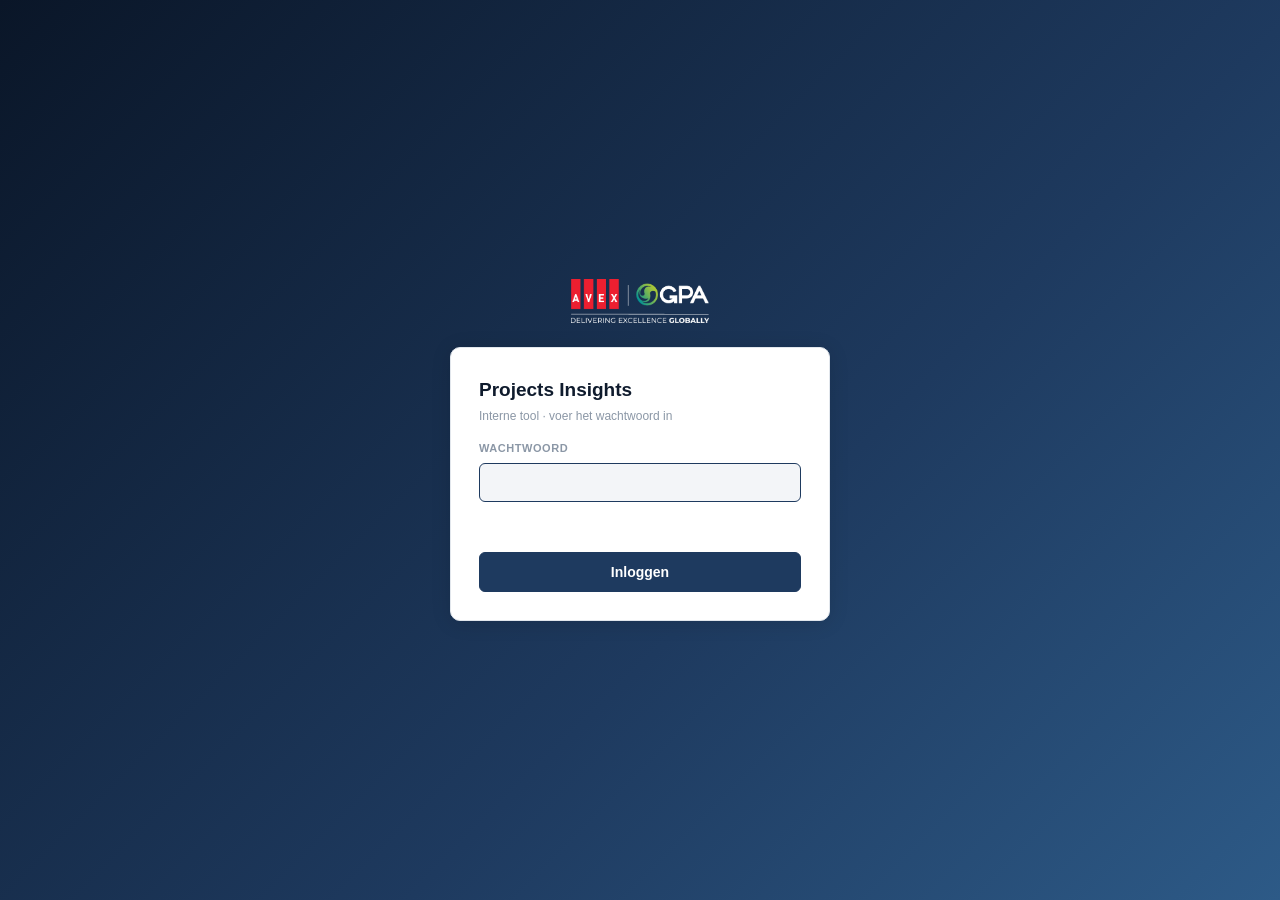
<file: app/static/login.html>
<!doctype html>
<html lang="nl">
<head>
  <meta charset="utf-8">
  <meta name="viewport" content="width=device-width, initial-scale=1">
  <title>Projects Insights — inloggen</title>
  <link rel="stylesheet" href="stylesheet/avex-core.css">
  <link rel="stylesheet" href="app.css">
</head>
<body class="pi-login-pagina">

<img class="pi-login-logo" src="stylesheet/images/AVEX_LOGO_WIT.png" alt="AVEX">

<form class="pi-login-kaart" method="post" action="login">
  <div class="pi-login-kop">
    <div class="pi-login-titel">Projects Insights</div>
    <div class="pi-login-sub">Interne tool · voer het wachtwoord in</div>
  </div>

  <label class="pi-login-veld">
    <span>Wachtwoord</span>
    <input type="password" name="wachtwoord" autocomplete="current-password" required autofocus>
  </label>

  <div class="pi-login-fout" id="fout" role="alert"></div>
  <button class="pi-login-knop" type="submit">Inloggen</button>
</form>

<script>
  const meldingen = {
    'onjuist': 'Dat wachtwoord klopt niet.',
    'niet-ingesteld': 'Er is nog geen wachtwoord ingesteld. Meld dit bij de eigenaar.',
  };
  const fout = new URLSearchParams(location.search).get('fout');
  if (fout) document.getElementById('fout').textContent = meldingen[fout] || 'Inloggen mislukt.';
</script>
</body>
</html>
</file>
<file: app/static/stylesheet/avex-core.css>
/* ═══════════════════════════════════════════════════════════
   AVEX OTA — Core Stylesheet
   Versie 1.0 · Mei 2026
   ═══════════════════════════════════════════════════════════
   Gedeelde design-tokens en component-stijlen voor alle
   AVEX OTA-projecten. Refereer deze stylesheet in elk
   nieuw project zodat de huisstijl consistent blijft.

   Gebruik:
     <link rel="stylesheet" href="avex-core.css">

   Overschrijf per project alleen wat afwijkt via een eigen
   project-specifieke stylesheet of <style> blok ná deze link.
   ═══════════════════════════════════════════════════════════ */


/* ──────────────────────────────────────────────────────────
   1. DESIGN TOKENS (CSS Custom Properties)
   ────────────────────────────────────────────────────────── */
:root {
  /* ── Achtergronden & oppervlakken ── */
  --avx-bg:              #eef2f6;
  --avx-surface:         #ffffff;
  --avx-surface-2:       #f3f5f8;

  /* ── Randen ── */
  --avx-border:          #e1e6ec;
  --avx-border-strong:   #d2d9e1;

  /* ── Tekst ── */
  --avx-text:            #0f1b2d;
  --avx-text-dim:        #5b6b7d;
  --avx-text-muted:      #8b97a6;

  /* ── Header gradient ── */
  --avx-header-from:     #0a1628;
  --avx-header-to:       #1e3a5f;

  /* ── Accent (primaire merkkleur) ── */
  --avx-accent:          #1e3a5f;
  --avx-accent-light:    #2d5a87;
  --avx-accent-bg:       #e8eef4;
  --avx-accent-text:     #7eb8ff;

  /* ── Semantische kleuren ── */
  --avx-green:           #22a06b;
  --avx-green-soft:      #dcf1e6;
  --avx-green-text:      #145c3d;

  --avx-amber:           #c98411;
  --avx-amber-soft:      #fdecc8;
  --avx-amber-text:      #7a4f08;

  --avx-orange:          #d6661f;
  --avx-orange-soft:     #fde3d0;
  --avx-orange-text:     #7a3b13;

  --avx-red:             #c0362c;
  --avx-red-soft:        #f8dcd8;
  --avx-red-text:        #7a1e18;

  --avx-blue:            #1d5a8a;
  --avx-blue-soft:       #d9e7f2;
  --avx-blue-text:       #103b5c;

  --avx-teal:            #0d8a80;
  --avx-teal-soft:       #cff1ed;
  --avx-teal-text:       #0b4a45;

  --avx-gray:            #7d8a99;
  --avx-gray-soft:       #e5e9ef;
  --avx-gray-dark:       #4a5563;

  /* ── Typografie ── */
  --avx-font:            -apple-system, BlinkMacSystemFont, "Segoe UI", Roboto, "Helvetica Neue", Arial, sans-serif;
  --avx-font-mono:       "Consolas", "Fira Code", monospace;

  /* ── Afmetingen ── */
  --avx-radius:          10px;
  --avx-radius-sm:       6px;
  --avx-radius-pill:     999px;
  --avx-container-max:   1240px;
  --avx-shadow:          0 1px 4px rgba(15, 27, 45, 0.06);
  --avx-shadow-lg:       0 2px 20px rgba(0, 0, 0, 0.12);
}


/* ──────────────────────────────────────────────────────────
   2. RESET & BASIS
   ────────────────────────────────────────────────────────── */
*, *::before, *::after {
  box-sizing: border-box;
  margin: 0;
  padding: 0;
}

html, body {
  background: var(--avx-bg);
  color: var(--avx-text);
  font-family: var(--avx-font);
  font-size: 14px;
  line-height: 1.45;
  -webkit-font-smoothing: antialiased;
  -moz-osx-font-smoothing: grayscale;
  min-height: 100vh;
}


/* ──────────────────────────────────────────────────────────
   3. LAYOUT
   ────────────────────────────────────────────────────────── */
.avx-container {
  max-width: var(--avx-container-max);
  margin: 0 auto;
  padding: 20px 16px;
}


/* ──────────────────────────────────────────────────────────
   4. HEADER
   ────────────────────────────────────────────────────────── */
.avx-header {
  background: linear-gradient(135deg, var(--avx-header-from) 0%, var(--avx-header-to) 60%, var(--avx-accent-light) 100%);
  color: #fff;
  padding: 18px 32px;
  position: sticky;
  top: 0;
  z-index: 100;
  box-shadow: 0 2px 20px rgba(0, 0, 0, 0.3);
  display: flex;
  align-items: center;
  gap: 20px;
}

.avx-header-logo {
  height: 40px;
  flex-shrink: 0;
}

.avx-header-divider {
  width: 1px;
  height: 32px;
  background: rgba(255, 255, 255, 0.2);
  flex-shrink: 0;
}

.avx-header-text {
  flex: 1;
  min-width: 0;
}

.avx-header-eyebrow {
  font-size: 11px;
  text-transform: uppercase;
  letter-spacing: 0.15em;
  opacity: 0.6;
  font-weight: 500;
  margin-bottom: 2px;
}

.avx-header-title {
  font-size: 24px;
  font-weight: 800;
  letter-spacing: -0.02em;
}

.avx-header-subtitle {
  font-size: 13px;
  opacity: 0.7;
  margin-top: 3px;
}

.avx-header-subtitle b,
.avx-header-subtitle strong {
  opacity: 1;
  color: var(--avx-accent-text);
}

.avx-header-actions {
  margin-left: auto;
  display: flex;
  align-items: center;
  gap: 10px;
  flex-shrink: 0;
}


/* ──────────────────────────────────────────────────────────
   5. STATUS INDICATOR (header rechts)
   ────────────────────────────────────────────────────────── */
.avx-status-line {
  display: flex;
  align-items: center;
  gap: 8px;
  font-size: 12px;
  background: rgba(255, 255, 255, 0.14);
  padding: 6px 12px;
  border-radius: var(--avx-radius-pill);
  backdrop-filter: blur(2px);
  color: #fff;
}

.avx-dot {
  width: 8px;
  height: 8px;
  border-radius: 50%;
  background: #4ade80;
  flex-shrink: 0;
}
.avx-dot.err      { background: #fca5a5; }
.avx-dot.loading  { background: #fcd34d; animation: avx-pulse 1s infinite; }
@keyframes avx-pulse {
  0%, 100% { opacity: 1; }
  50%      { opacity: 0.35; }
}


/* ──────────────────────────────────────────────────────────
   6. HEADER BUTTON (bijv. "Advanced", "Debug")
   ────────────────────────────────────────────────────────── */
.avx-header-btn {
  display: inline-flex;
  align-items: center;
  gap: 6px;
  background: rgba(255, 255, 255, 0.14);
  color: rgba(255, 255, 255, 0.8);
  border: 1px solid rgba(255, 255, 255, 0.25);
  padding: 6px 14px;
  border-radius: var(--avx-radius-pill);
  font-family: var(--avx-font);
  font-size: 12px;
  cursor: pointer;
  transition: background 0.15s, color 0.15s;
}
.avx-header-btn:hover {
  background: rgba(255, 255, 255, 0.22);
  color: #fff;
}
.avx-header-btn[aria-pressed="true"],
.avx-header-btn.active {
  background: #fff;
  color: var(--avx-accent);
  border-color: #fff;
  font-weight: 600;
}


/* ──────────────────────────────────────────────────────────
   7. PANEL (witte kaart, bijv. filter-paneel / KPI-blok)
   ────────────────────────────────────────────────────────── */
.avx-panel {
  background: var(--avx-surface);
  border: 1px solid var(--avx-border);
  border-radius: var(--avx-radius);
  padding: 18px 22px;
  margin-bottom: 18px;
  box-shadow: var(--avx-shadow);
}

.avx-panel-row {
  display: grid;
  grid-template-columns: 120px 1fr;
  gap: 14px 18px;
  align-items: center;
}
.avx-panel-row + .avx-panel-row {
  margin-top: 10px;
}


/* ──────────────────────────────────────────────────────────
   8. LABEL (filterlabel, panellabel)
   ────────────────────────────────────────────────────────── */
.avx-label {
  font-size: 11px;
  font-weight: 700;
  text-transform: uppercase;
  letter-spacing: 0.1em;
  color: var(--avx-text-muted);
}


/* ──────────────────────────────────────────────────────────
   9. PILLS
   Ronde badges met optioneel een telling.
   Kleur-varianten: .green .amber .orange .red .blue .teal .gray .slate
   ────────────────────────────────────────────────────────── */
.avx-pill-group {
  display: flex;
  flex-wrap: wrap;
  gap: 8px;
}

.avx-pill {
  display: inline-flex;
  align-items: center;
  gap: 6px;
  background: var(--avx-surface-2);
  border: 1px solid var(--avx-border);
  color: var(--avx-text);
  padding: 6px 12px;
  border-radius: var(--avx-radius-pill);
  font-size: 13px;
  font-weight: 500;
  font-family: var(--avx-font);
  cursor: pointer;
  transition: transform 0.08s, box-shadow 0.15s;
}
.avx-pill:hover {
  transform: translateY(-1px);
  box-shadow: 0 2px 6px rgba(15, 27, 45, 0.08);
}
.avx-pill:focus-visible {
  outline: 2px solid var(--avx-accent);
  outline-offset: 2px;
}
.avx-pill.non-interactive {
  cursor: default;
}
.avx-pill.non-interactive:hover {
  transform: none;
  box-shadow: none;
}
.avx-pill .num {
  color: var(--avx-text-muted);
  font-weight: 500;
  font-size: 12px;
}

/* Kleur-varianten */
.avx-pill.green  { background: var(--avx-green-soft);  border-color: var(--avx-green);        color: var(--avx-green-text); }
.avx-pill.amber  { background: var(--avx-amber-soft);  border-color: var(--avx-amber);        color: var(--avx-amber-text); }
.avx-pill.orange { background: var(--avx-orange-soft); border-color: var(--avx-orange);       color: var(--avx-orange-text); }
.avx-pill.red    { background: var(--avx-red-soft);    border-color: var(--avx-red);          color: var(--avx-red-text); }
.avx-pill.blue   { background: var(--avx-blue-soft);   border-color: var(--avx-blue);         color: var(--avx-blue-text); }
.avx-pill.teal   { background: var(--avx-teal-soft);   border-color: var(--avx-teal);         color: var(--avx-teal-text); }
.avx-pill.gray   { background: var(--avx-gray-soft);   border-color: var(--avx-border-strong); color: var(--avx-text-dim); }
.avx-pill.slate  { background: #dde3ea;                border-color: var(--avx-gray-dark);    color: var(--avx-gray-dark); }

/* Actieve / geselecteerde staat */
.avx-pill[aria-pressed="true"],
.avx-pill.active {
  box-shadow: 0 0 0 2px var(--avx-accent) inset, 0 2px 4px rgba(15, 27, 45, 0.1);
  font-weight: 700;
}
.avx-pill.green[aria-pressed="true"],  .avx-pill.green.active  { box-shadow: 0 0 0 2px var(--avx-green) inset; }
.avx-pill.amber[aria-pressed="true"],  .avx-pill.amber.active  { box-shadow: 0 0 0 2px var(--avx-amber) inset; }
.avx-pill.orange[aria-pressed="true"], .avx-pill.orange.active { box-shadow: 0 0 0 2px var(--avx-orange) inset; }
.avx-pill.red[aria-pressed="true"],    .avx-pill.red.active    { box-shadow: 0 0 0 2px var(--avx-red) inset; }
.avx-pill.blue[aria-pressed="true"],   .avx-pill.blue.active   { box-shadow: 0 0 0 2px var(--avx-blue) inset; }
.avx-pill.teal[aria-pressed="true"],   .avx-pill.teal.active   { box-shadow: 0 0 0 2px var(--avx-teal) inset; }
.avx-pill.gray[aria-pressed="true"],   .avx-pill.gray.active   { box-shadow: 0 0 0 2px var(--avx-gray) inset; }
.avx-pill.slate[aria-pressed="true"],  .avx-pill.slate.active  { box-shadow: 0 0 0 2px var(--avx-gray-dark) inset; }


/* ──────────────────────────────────────────────────────────
   10. BUTTONS
   Massieve knoppen voor filters, acties, etc.
   ────────────────────────────────────────────────────────── */
.avx-btn {
  padding: 7px 14px;
  border: 2px solid transparent;
  border-radius: 8px;
  cursor: pointer;
  font-size: 12.5px;
  font-weight: 600;
  transition: all 0.12s;
  background: var(--avx-accent-bg);
  color: var(--avx-accent);
  font-family: var(--avx-font);
}
.avx-btn:hover {
  background: #d0dcea;
}
.avx-btn.active {
  background: var(--avx-accent);
  color: #fff;
  border-color: var(--avx-accent);
}
.avx-btn.dead {
  opacity: 0.35;
  cursor: default;
  background: #f0f0f0;
  color: #aaa;
}
.avx-btn .ct {
  font-size: 10px;
  opacity: 0.6;
  margin-left: 3px;
}


/* ──────────────────────────────────────────────────────────
   11. SECTION (groep met header, bijv. "Aan het laden")
   ────────────────────────────────────────────────────────── */
.avx-section {
  background: var(--avx-surface);
  border: 1px solid var(--avx-border);
  border-radius: var(--avx-radius);
  margin-bottom: 16px;
  box-shadow: var(--avx-shadow);
  overflow: hidden;
}
.avx-section.hidden { display: none; }

.avx-section-head {
  display: flex;
  align-items: center;
  gap: 10px;
  padding: 14px 20px;
  border-bottom: 1px solid var(--avx-border);
  background: var(--avx-surface-2);
}

.avx-section-dot {
  width: 10px;
  height: 10px;
  border-radius: 50%;
  background: var(--avx-gray);
  flex-shrink: 0;
}
/* Kleur toekennen via parent-class */
.avx-section-dot.green  { background: var(--avx-green); }
.avx-section-dot.amber  { background: var(--avx-amber); }
.avx-section-dot.orange { background: var(--avx-orange); }
.avx-section-dot.red    { background: var(--avx-red); }
.avx-section-dot.blue   { background: var(--avx-blue); }
.avx-section-dot.gray   { background: var(--avx-gray); }
.avx-section-dot.dark   { background: var(--avx-gray-dark); }

.avx-section-head h2 {
  margin: 0;
  font-size: 13px;
  font-weight: 700;
  text-transform: uppercase;
  letter-spacing: 0.1em;
  color: var(--avx-text);
}

.avx-section-count {
  background: #fff;
  border: 1px solid var(--avx-border);
  color: var(--avx-text-dim);
  font-size: 12px;
  font-weight: 600;
  padding: 2px 10px;
  border-radius: var(--avx-radius-pill);
}

.avx-section-body {
  padding: 14px 20px;
}


/* ──────────────────────────────────────────────────────────
   12. DATA ROWS (rij met accent-balk links)
   ────────────────────────────────────────────────────────── */
.avx-row {
  display: grid;
  grid-template-columns: 4px 1fr;
  gap: 0 14px;
  padding: 12px 8px 12px 0;
  border-top: 1px solid var(--avx-border);
  align-items: center;
}
.avx-row:first-child { border-top: none; }

.avx-row-accent {
  align-self: stretch;
  border-radius: 4px;
  background: var(--avx-gray);
}
/* Kleur via extra class op .avx-row-accent */
.avx-row-accent.green  { background: var(--avx-green); }
.avx-row-accent.amber  { background: var(--avx-amber); }
.avx-row-accent.orange { background: var(--avx-orange); }
.avx-row-accent.red    { background: var(--avx-red); }
.avx-row-accent.blue   { background: var(--avx-blue); }
.avx-row-accent.dark   { background: var(--avx-gray-dark); }

.avx-row-main { min-width: 0; }

.avx-row-title {
  font-size: 15px;
  font-weight: 700;
  color: var(--avx-text);
  margin-bottom: 2px;
  display: flex;
  align-items: center;
  gap: 10px;
  flex-wrap: wrap;
}

.avx-row-subtitle {
  font-size: 13px;
  color: var(--avx-text-dim);
  margin-bottom: 4px;
  display: flex;
  flex-wrap: wrap;
  gap: 6px;
  align-items: center;
}
.avx-row-subtitle .user { color: var(--avx-text); font-weight: 600; }
.avx-row-subtitle .sep  { color: var(--avx-border-strong); }


/* ──────────────────────────────────────────────────────────
   13. TAGS (inline metadata badges)
   ────────────────────────────────────────────────────────── */
.avx-tag-list {
  display: flex;
  flex-wrap: wrap;
  gap: 6px;
  margin-top: 4px;
}

.avx-tag {
  display: inline-flex;
  align-items: baseline;
  gap: 5px;
  background: transparent;
  border: 1px solid var(--avx-border);
  color: var(--avx-text);
  font-size: 12px;
  font-weight: 500;
  padding: 2px 9px;
  border-radius: 5px;
  white-space: nowrap;
}
.avx-tag .k {
  color: var(--avx-text-muted);
  font-weight: 500;
  font-size: 11px;
}
.avx-tag .v {
  color: var(--avx-text);
  font-weight: 600;
  font-variant-numeric: tabular-nums;
}

/* Tag-varianten */
.avx-tag.accent {
  background: var(--avx-blue-soft);
  border-color: #bcd5e8;
}
.avx-tag.accent .v { color: var(--avx-blue-text); }

.avx-tag.warn {
  background: var(--avx-orange-soft);
  border-color: #f0c59f;
  color: var(--avx-orange-text);
  font-weight: 600;
}
.avx-tag.warn .k { color: #9a5020; }
.avx-tag.warn .v { color: #5c2a0d; }

.avx-tag.success {
  background: var(--avx-green-soft);
  border-color: var(--avx-green);
  color: var(--avx-green-text);
}

.avx-tag.muted {
  border-color: transparent;
  background: transparent;
  padding: 2px 2px;
  font-size: 11px;
  color: var(--avx-text-muted);
}
.avx-tag.muted .k,
.avx-tag.muted .v {
  color: var(--avx-text-muted);
  font-weight: 500;
}


/* ──────────────────────────────────────────────────────────
   14. CARDS (uitklapbare items, bijv. BRIX solutions)
   ────────────────────────────────────────────────────────── */
.avx-card {
  border: 1px solid var(--avx-border);
  border-radius: var(--avx-radius);
  overflow: hidden;
  transition: border-color 0.12s;
  background: var(--avx-surface);
}
.avx-card:hover { border-color: #b0c4de; }
.avx-card.open  { border: 2px solid var(--avx-accent); }

.avx-card-head {
  padding: 10px 14px;
  display: flex;
  justify-content: space-between;
  align-items: center;
  min-height: 54px;
  cursor: pointer;
}

.avx-card-name {
  font-size: 13px;
  font-weight: 700;
  color: var(--avx-accent);
}

.avx-card-tags {
  font-size: 11px;
  color: var(--avx-text-muted);
  margin-top: 3px;
  display: flex;
  gap: 6px;
  flex-wrap: wrap;
}
.avx-card-tags span {
  background: var(--avx-surface-2);
  padding: 1px 7px;
  border-radius: 4px;
}

.avx-card-body {
  display: none;
  border-top: 1px solid var(--avx-border);
  padding: 0;
  background: #fafbfc;
}
.avx-card.open .avx-card-body { display: block; }


/* ──────────────────────────────────────────────────────────
   15. TABLE (item-tabel in cards)
   ────────────────────────────────────────────────────────── */
.avx-table {
  width: 100%;
  border-collapse: collapse;
  font-size: 12px;
}
.avx-table thead {
  background: var(--avx-accent-bg);
  position: sticky;
  top: 0;
}
.avx-table th {
  padding: 6px 10px;
  text-align: left;
  font-size: 10px;
  font-weight: 700;
  text-transform: uppercase;
  letter-spacing: 0.06em;
  color: #5a6a7a;
  border-bottom: 2px solid #d0dcea;
}
.avx-table td {
  padding: 5px 10px;
  border-bottom: 1px solid var(--avx-border);
  color: #333;
}
.avx-table tr:last-child td { border-bottom: none; }
.avx-table tr:hover td { background: #eef3f8; }


/* ──────────────────────────────────────────────────────────
   16. PRODUCT SELECTOR CARDS (bijv. BRIX / BRIX Zero)
   ────────────────────────────────────────────────────────── */
.avx-product-selector {
  display: flex;
  gap: 10px;
  flex-wrap: wrap;
}

.avx-product-card {
  flex: 1;
  min-width: 200px;
  border: 2px solid var(--avx-border);
  border-radius: 14px;
  padding: 16px;
  cursor: pointer;
  transition: all 0.15s;
  background: var(--avx-surface);
  display: flex;
  align-items: center;
  gap: 14px;
  box-shadow: 0 1px 4px rgba(0, 0, 0, 0.04);
}
.avx-product-card:hover {
  border-color: #aac;
  box-shadow: 0 2px 12px rgba(0, 0, 0, 0.08);
}
.avx-product-card.active {
  border-color: var(--avx-accent);
  box-shadow: 0 2px 16px rgba(30, 58, 95, 0.2);
}

.avx-product-badge {
  background: var(--avx-accent-bg);
  color: var(--avx-accent);
  font-size: 10px;
  font-weight: 700;
  padding: 3px 8px;
  border-radius: 20px;
  white-space: nowrap;
  transition: all 0.15s;
}
.avx-product-card.active .avx-product-badge {
  background: var(--avx-accent);
  color: #fff;
}


/* ──────────────────────────────────────────────────────────
   17. ERROR BANNER
   ────────────────────────────────────────────────────────── */
.avx-error {
  background: var(--avx-red-soft);
  border: 1px solid var(--avx-red);
  border-radius: 8px;
  padding: 12px 16px;
  color: var(--avx-red-text);
  font-size: 13px;
  margin-bottom: 16px;
}


/* ──────────────────────────────────────────────────────────
   18. SPINNER / LOADING
   ────────────────────────────────────────────────────────── */
.avx-spinner {
  display: inline-block;
  width: 24px;
  height: 24px;
  border: 3px solid #ddd;
  border-top-color: var(--avx-accent);
  border-radius: 50%;
  animation: avx-spin 0.6s linear infinite;
}
@keyframes avx-spin { to { transform: rotate(360deg); } }

.avx-loading {
  text-align: center;
  padding: 50px;
  color: var(--avx-text-muted);
  font-size: 14px;
}

.avx-empty {
  text-align: center;
  padding: 30px;
  color: var(--avx-text-muted);
  font-style: italic;
  font-size: 13px;
}


/* ──────────────────────────────────────────────────────────
   19. COMPARE BAR (vast onderaan, bijv. BRIX vergelijking)
   ────────────────────────────────────────────────────────── */
.avx-compare-bar {
  position: fixed;
  bottom: 0;
  left: 0;
  right: 0;
  background: var(--avx-accent);
  color: #fff;
  padding: 12px 24px;
  display: flex;
  align-items: center;
  justify-content: center;
  gap: 16px;
  z-index: 50;
  box-shadow: 0 -4px 20px rgba(0, 0, 0, 0.3);
  transform: translateY(100%);
  transition: transform 0.25s ease;
}
.avx-compare-bar.show { transform: translateY(0); }


/* ──────────────────────────────────────────────────────────
   20. UTILITY CLASSES
   ────────────────────────────────────────────────────────── */
.avx-text-muted  { color: var(--avx-text-muted); }
.avx-text-dim    { color: var(--avx-text-dim); }
.avx-text-accent { color: var(--avx-accent); }
.avx-fw-700      { font-weight: 700; }
.avx-uppercase   { text-transform: uppercase; letter-spacing: 0.08em; }
.avx-mt-sm       { margin-top: 8px; }
.avx-mt          { margin-top: 16px; }
.avx-mb          { margin-bottom: 16px; }
.avx-gap-sm      { gap: 6px; }
.avx-gap         { gap: 10px; }
.avx-flex        { display: flex; }
.avx-flex-wrap   { flex-wrap: wrap; }
.avx-items-center { align-items: center; }


/* ──────────────────────────────────────────────────────────
   21. RESPONSIVE
   ────────────────────────────────────────────────────────── */
@media (max-width: 720px) {
  .avx-header {
    padding: 14px 16px;
    gap: 12px;
  }
  .avx-header-title { font-size: 20px; }
  .avx-panel-row { grid-template-columns: 1fr; gap: 6px; }
  .avx-product-selector { flex-direction: column; }
  .avx-product-card { min-width: 0; }
  .avx-row { grid-template-columns: 1fr; }
}
</file>
<file: app/static/app.css>
/* Projects Insights — alleen wat afwijkt van avex-core.css */

.pi-grafiek {
  width: 100%;
  height: 440px;
}

.pi-toelichting {
  margin-top: 8px;
  font-size: 12px;
  color: var(--avx-text-dim);
}

.pi-uitleg p + p,
.pi-uitleg p + .pi-legenda,
.pi-uitleg .pi-legenda + p {
  margin-top: 10px;
}
.pi-uitleg p {
  color: var(--avx-text-dim);
  max-width: 80ch;
}

.pi-tabel-wrap {
  overflow-x: auto;
}
.pi-tabel-wrap .avx-table a {
  color: var(--avx-accent-light);
  text-decoration: none;
  font-weight: 600;
}
.pi-tabel-wrap .avx-table a:hover {
  text-decoration: underline;
}
.pi-tabel-wrap .avx-table td {
  vertical-align: top;
}
.pi-nowrap {
  white-space: nowrap;
}

/* Kleine, niet-klikbare pill als label in de tabel en de legenda */
.pi-label.avx-pill {
  padding: 1px 8px;
  font-size: 11px;
}

#melding:not(:empty) {
  margin-bottom: 16px;
}

@media (max-width: 900px) {
  .avx-header {
    flex-wrap: wrap;
    padding: 14px 16px;
  }
  .avx-header-divider {
    display: none;
  }
  .avx-header-actions {
    margin-left: 0;
    flex-basis: 100%;   /* knoppen op een eigen regel, de titel houdt zijn breedte */
    flex-wrap: wrap;
  }
  .pi-grafiek {
    height: 360px;
  }
}

/* ── Inlogscherm, naar het voorbeeld van BRIX Explorer ── */
.pi-login-pagina {
  display: flex;
  flex-direction: column;
  gap: 24px;
  align-items: center;
  justify-content: center;
  min-height: 100vh;
  padding: 16px;
  background: linear-gradient(135deg, var(--avx-header-from) 0%, var(--avx-header-to) 60%, var(--avx-accent-light) 100%);
}
.pi-login-kaart {
  width: 380px;
  max-width: 100%;
  background: var(--avx-surface);
  border: 1px solid var(--avx-border);
  border-radius: var(--avx-radius);
  box-shadow: var(--avx-shadow-lg);
  padding: 28px;
  display: flex;
  flex-direction: column;
  gap: 16px;
}
.pi-login-logo {
  height: 44px;
}
.pi-login-kop { display: flex; flex-direction: column; gap: 4px; }
.pi-login-titel { font-size: 19px; font-weight: 800; color: var(--avx-text); }
.pi-login-sub { font-size: 12px; color: var(--avx-text-muted); }
.pi-login-veld { display: flex; flex-direction: column; gap: 6px; }
.pi-login-veld span {
  font-size: 11px;
  font-weight: 700;
  text-transform: uppercase;
  letter-spacing: 0.05em;
  color: var(--avx-text-muted);
}
.pi-login-veld input {
  font-family: inherit;
  font-size: 15px;
  padding: 10px 12px;
  color: var(--avx-text);
  background: var(--avx-surface-2);
  border: 1px solid var(--avx-border);
  border-radius: var(--avx-radius-sm);
  outline: none;
}
.pi-login-veld input:focus { border-color: var(--avx-accent); }
.pi-login-knop {
  font-family: inherit;
  font-size: 14px;
  font-weight: 700;
  padding: 11px;
  border-radius: var(--avx-radius-sm);
  cursor: pointer;
  background: var(--avx-accent);
  color: var(--avx-surface);
  border: 1px solid var(--avx-accent);
}
.pi-login-knop:hover { background: var(--avx-accent-light); }
.pi-login-fout { font-size: 13px; color: var(--avx-red-text); min-height: 18px; }

.pi-afmelden { display: inline; }

/* ── Weekrapport en langlopers ── */
a.avx-pill,
a.avx-header-btn { text-decoration: none; }
.pi-uit { opacity: 0.45; }
.pi-klein { font-size: 12px; }
.pi-boven-tabel { margin: 0 0 10px; }
.pi-legenda-regel { display: flex; align-items: center; gap: 8px; margin-top: 6px; color: var(--avx-text-dim); }

/* Een melding die geen fout is: amber-triplet */
.pi-notitie {
  background: var(--avx-amber-soft);
  border: 1px solid var(--avx-amber);
  color: var(--avx-amber-text);
  border-radius: var(--avx-radius-sm);
  padding: 12px 16px;
  font-size: 13px;
}

/* Groepskop in de lijst met langlopers */
.avx-table tr.pi-groep td {
  background: var(--avx-surface-2);
  font-weight: 700;
  font-size: 11px;
  text-transform: uppercase;
  letter-spacing: 0.06em;
  color: var(--avx-text-dim);
}
.avx-table tr.pi-groep:hover td { background: var(--avx-surface-2); }

/* Taak met prioriteit: blauwe balk links, zoals .avx-row-accent */
.avx-table tr.pi-prio td:first-child { box-shadow: inset 3px 0 0 var(--avx-blue); }

.pi-waarschuwing {
  font-size: 10px;
  font-weight: 700;
  text-transform: uppercase;
  color: var(--avx-red-text);
}

/* ── Boom: hoofdissues met hun sub-issues ── */
.pi-boom-1 { padding-left: 26px !important; }
.pi-boom-2 { padding-left: 44px !important; }
.pi-boom-3 { padding-left: 62px !important; }
.pi-boom-haak {
  color: var(--avx-text-muted);
  margin-right: 6px;
}
.pi-boom-hoofd { font-weight: 600; }
.pi-boom-aantal {
  font-size: 11px;
  font-weight: 400;
  color: var(--avx-text-muted);
  white-space: nowrap;
}
/* Kopregel voor een hoofdissue dat zelf niet in de lijst staat */
.avx-table tr.pi-hoofd-rij td {
  background: var(--avx-accent-bg);
  font-weight: 600;
}
.avx-table tr.pi-hoofd-rij:hover td { background: var(--avx-accent-bg); }
.pi-boom-label {
  font-size: 10px;
  font-weight: 700;
  text-transform: uppercase;
  letter-spacing: 0.06em;
  color: var(--avx-text-dim);
  margin-right: 6px;
}
</file>
